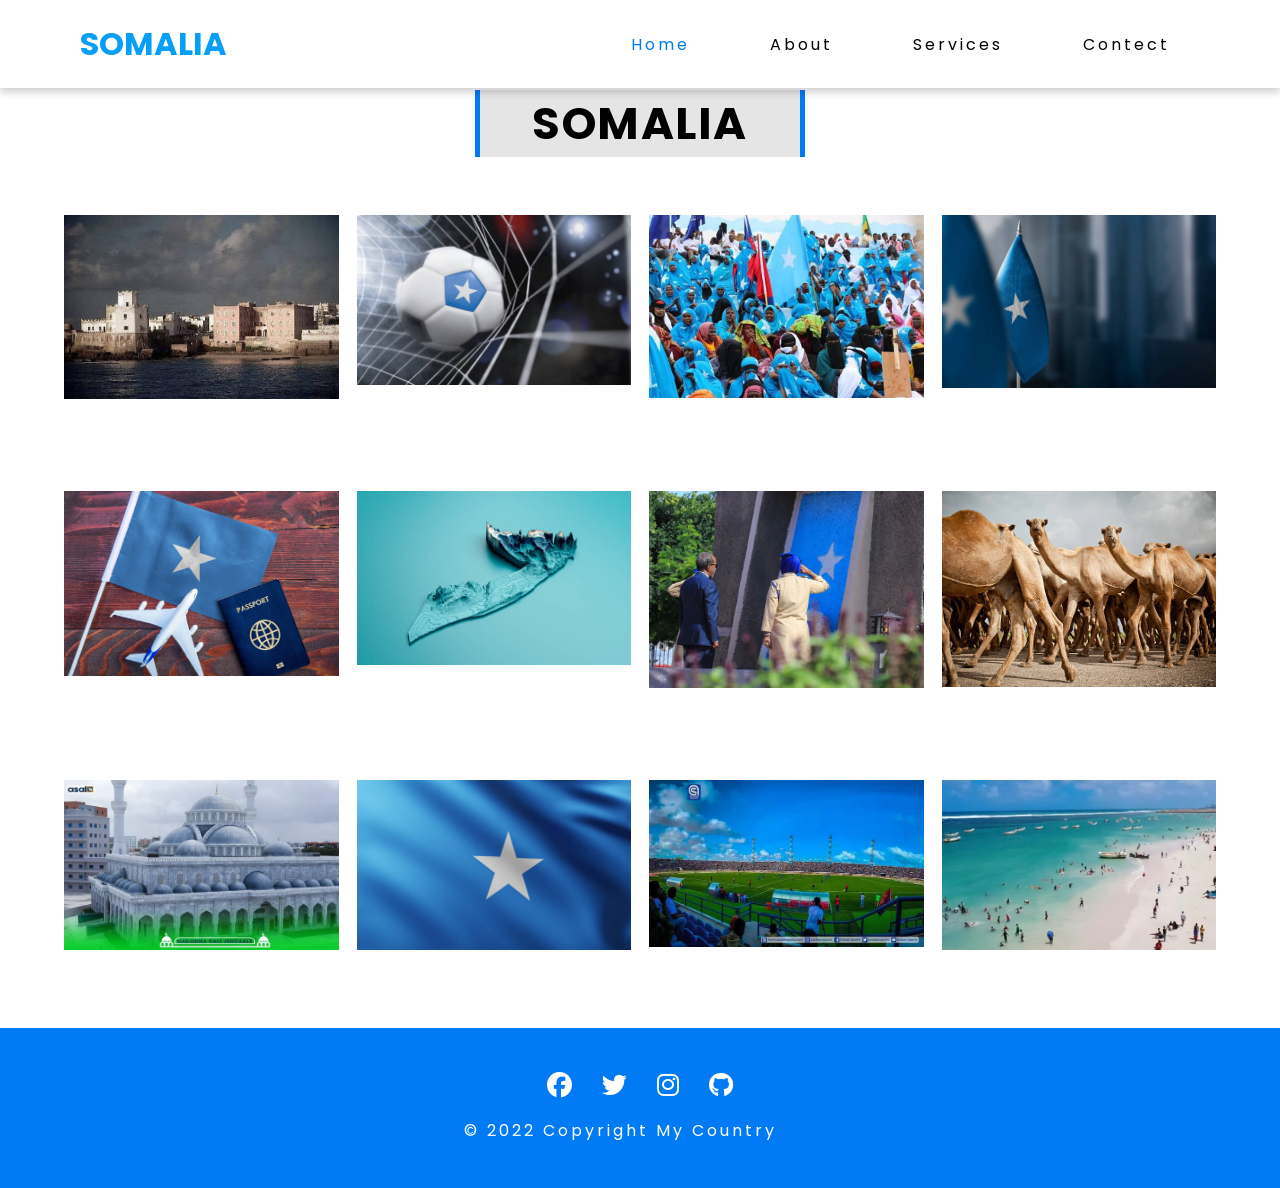
<file: index.html>
<!DOCTYPE html>
<html lang="en">
<head>
    <meta charset="UTF-8">
    <meta http-equiv="X-UA-Compatible" content="IE=edge">
    <meta name="viewport" content="width=device-width, initial-scale=1.0">
    <title>SOMALIA</title>
    <link rel="stylesheet" href="style.css">
    <link rel="stylesheet" href="https://cdnjs.cloudflare.com/ajax/libs/font-awesome/6.1.1/css/all.min.css" integrity="sha512-KfkfwYDsLkIlwQp6LFnl8zNdLGxu9YAA1QvwINks4PhcElQSvqcyVLLD9aMhXd13uQjoXtEKNosOWaZqXgel0g==" crossorigin="anonymous" referrerpolicy="no-referrer"/>
</head>
<body>
    <!-- navigition -->
    <div class="nav">       
        <div class="logo">                
            <h1><span>SOMALIA</span></h1>
        </div>
        <ul>
            <li><a href="#" class="color" >Home</a></li>
            <li><a href="#">About</a></li>
            <li><a href="#">Services</a></li>
            <li><a href="#">Contect</a></li>
        </ul>
    </div>
    
    <!-- gallery -->
    <section class="main">
        <h2>SOMALIA</h1>
           <div class="gallery">
            <div class="img">
                <img src="image 1.jpg" alt="1" width="100%">               
            </div>
            <div class="img">
                <img src="image 2.jpg" alt="2" width="110%">
            </div>
            <div class="img">
                <img src="image 3.jpg" alt="3" width="100%">
            </div>
            <div class="img">
                <img src="image 4.jpg" alt="4" width="100%">
            </div>
            <div class="img">
                <img src="image 5.jpg" alt="5" width="100%">
            </div>
            <div class="img">
                <img src="image 6.jpg" alt="6" width="100%">
            </div>
            <div class="img">
                <img src="image 7.jpg" alt="7" width="100%">
            </div>
            <div class="img">
                <img src="image 8.jpg" alt="8" width="100%">
            </div>
            <div class="img">
                <img src="image 9.jpg" alt="9" width="110%">
            </div>
            <div class="img">
                <img src="image 10.jpg" alt="10" width="110%">
            </div>
            <div class="img">
                <img src="image 11.jpg" alt="11" width="113%">
            </div>
            <div class="img">
                <img src="image 12.jpg" alt="12" width="125%">
            </div>
        </div>    
    </section>
    <!-- footer  -->
    <footer>
        <div class="social-icon">        
            <a href="#"><i class="fa-brands fa-facebook"></i></a>
            <a href="#"><i class="fa-brands fa-twitter"></i></a>
            <a href="#"><i class="fa-brands fa-instagram"></i></a>
            <a href="#"><i class="fa-brands fa-github"></i></a>        
        </div>
        <ul class="title">
        <a href=""> &#169; 2022 Copyright My Country</a>
        </ul>
    </footer>
</body>
</html>
</file>
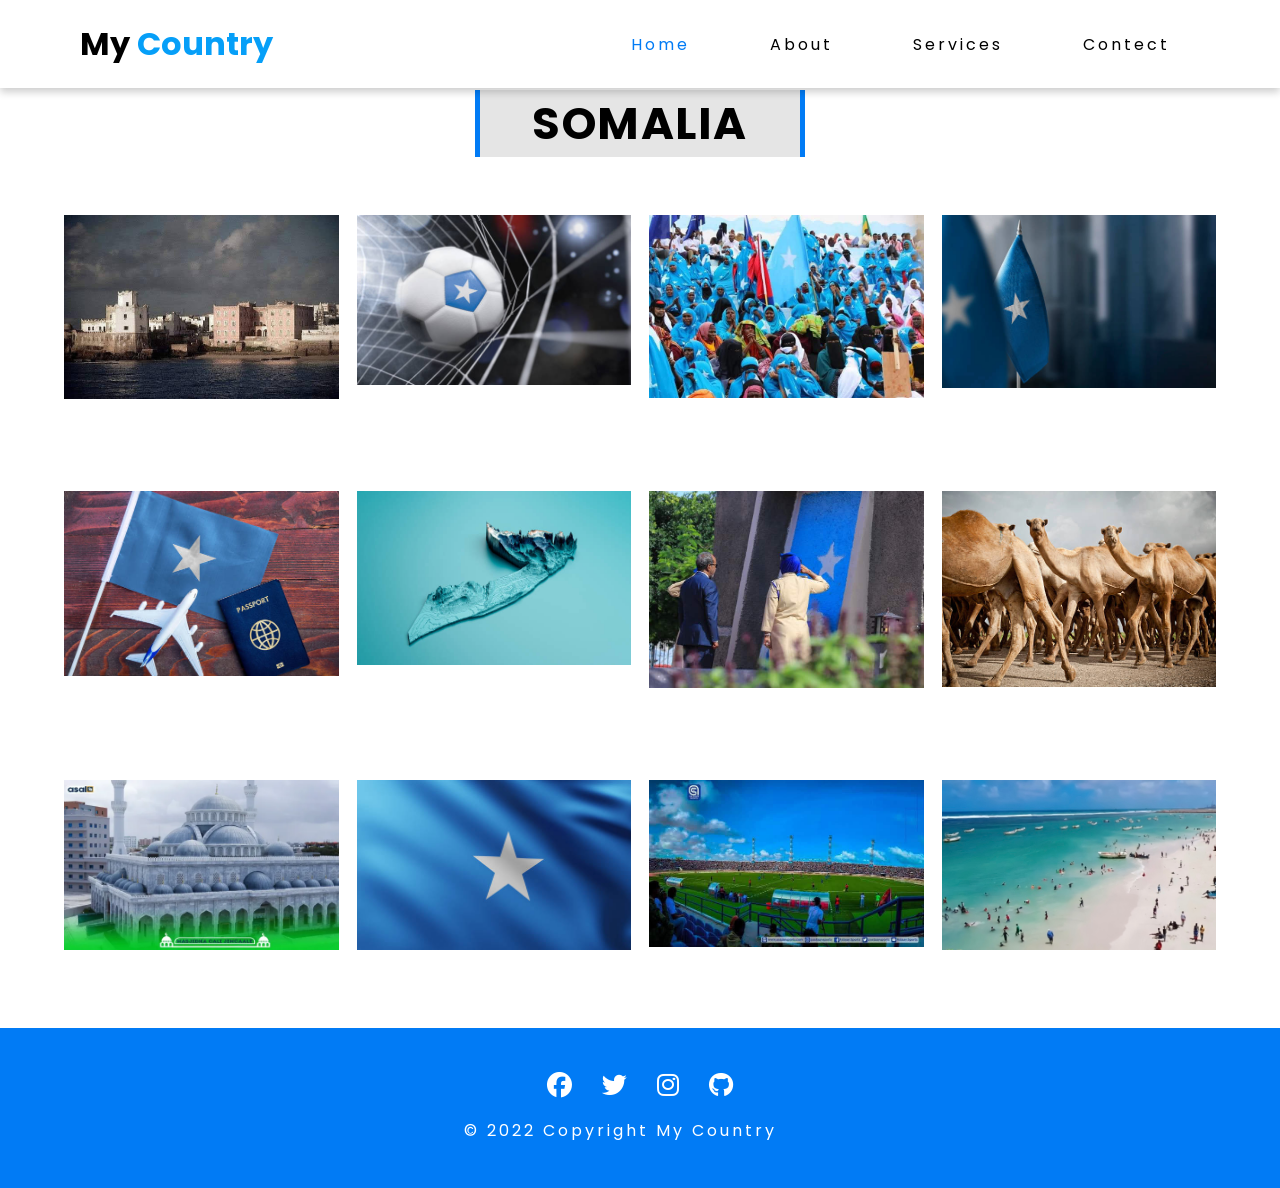
<file: navbar.html>
<!DOCTYPE html>
<html lang="en">
<head>
    <meta charset="UTF-8">
    <meta http-equiv="X-UA-Compatible" content="IE=edge">
    <meta name="viewport" content="width=device-width, initial-scale=1.0">
    <title>navbar</title>
    <link rel="stylesheet" href="nav.css">
    <link rel="stylesheet" href="https://cdnjs.cloudflare.com/ajax/libs/font-awesome/6.1.1/css/all.min.css" integrity="sha512-KfkfwYDsLkIlwQp6LFnl8zNdLGxu9YAA1QvwINks4PhcElQSvqcyVLLD9aMhXd13uQjoXtEKNosOWaZqXgel0g==" crossorigin="anonymous" referrerpolicy="no-referrer"/>
</head>
<body>
    <!-- navigition -->
    <div class="nav">       
        <div class="logo">                
            <h1>My <span>Country</span></h1>
        </div>
        <ul>
            <li><a href="#" class="color" >Home</a></li>
            <li><a href="#">About</a></li>
            <li><a href="#">Services</a></li>
            <li><a href="#">Contect</a></li>
        </ul>
    </div>
    
    <!-- gallery -->
    <section class="main">
        <h2>SOMALIA</h1>
           <div class="gallery">
            <div class="img">
                <img src="image 1.jpg" alt="1" width="100%">               
            </div>
            <div class="img">
                <img src="image 2.jpg" alt="2" width="110%">
            </div>
            <div class="img">
                <img src="image 3.jpg" alt="3" width="100%">
            </div>
            <div class="img">
                <img src="image 4.jpg" alt="4" width="100%">
            </div>
            <div class="img">
                <img src="image 5.jpg" alt="5" width="100%">
            </div>
            <div class="img">
                <img src="image 6.jpg" alt="6" width="100%">
            </div>
            <div class="img">
                <img src="image 7.jpg" alt="7" width="100%">
            </div>
            <div class="img">
                <img src="image 8.jpg" alt="8" width="100%">
            </div>
            <div class="img">
                <img src="image 9.jpg" alt="9" width="110%">
            </div>
            <div class="img">
                <img src="image 10.jpg" alt="10" width="110%">
            </div>
            <div class="img">
                <img src="image 11.jpg" alt="11" width="113%">
            </div>
            <div class="img">
                <img src="image 12.jpg" alt="12" width="125%">
            </div>
        </div>    
    </section>
    <!-- footer  -->
    <footer>
        <div class="social-icon">        
            <a href="#"><i class="fa-brands fa-facebook"></i></a>
            <a href="#"><i class="fa-brands fa-twitter"></i></a>
            <a href="#"><i class="fa-brands fa-instagram"></i></a>
            <a href="#"><i class="fa-brands fa-github"></i></a>        
        </div>
        <ul class="title">
        <a href=""> &#169; 2022 Copyright My Country</a>
        </ul>
    </footer>
</body>
</html>
</file>
<file: style.css>
@import url(https://fonts.googleapis.com/css?family=Poppins:100,100italic,200,200italic,300,300italic,regular,italic,500,500italic,600,600italic,700,700italic,800,800italic,900,900italic);

*{
    margin: 0;
    padding: 0;
    box-sizing: border-box;
    font-family: 'Poppins', sans-serif;
}
.nav{  
    position: fixed; 
    display: flex;
    align-items: center;
    justify-content: space-between;  
    padding: 20px;
    width: 100%;       
    background: white; 
    box-shadow: 0 4px 8px 0px rgba(0,0, 0, 0.2);
    z-index: 100;
}

.logo {
    padding-left: 60px;
}
 
span{
    color: rgb(6, 159, 248)
}
ul {
    display: flex;
    padding-right: 60px;
    list-style: none;
}
ul li {
    padding: 0 30px;
}
ul li a{
    text-decoration: none;
    color: #000;
}
ul li a:hover{
    background:rgb(6, 159, 248);
    padding: 7px 20px;
    color: white
}
.color{
    color: #017bf5;
}
.main{
    position: relative;
    height: 100vh;
    width: 100%;
    top: 90px;
}
.main h2{
    position: relative;
    height: auto;
    width: 330px; 
    left: 50%;
    transform: translateX(-50%);
    margin:  0 0 1% 0; 
    text-align: center;
    font-size: 2.8em;
    font-weight: 650;
    letter-spacing: 1.5px;   
    border-left: 5px solid #017bf5;
    border-right: 5px solid #017bf5;
    background: rgba(0,0, 0, 0.1)
}
.main .gallery{
    position: relative;
    height: 100%;
    width: 90%;
    margin: auto;
    padding: 45px 0;
    display: grid;
    grid-template-columns: auto auto auto auto ;
    grid-gap: 2vmin;
    grid-auto-flow: dense;
}
.main .gallery .img{
    position: relative;
    height: auto;
    width: 100%;
    overflow: hidden;
}
.main .gallery .img:first-child{
    grid-column-start: span 1;
    grid-row-start: span 1;
}
.main .gallery .img:nth-child(2n+3){
    grid-row-start: span 1;
}
.main .gallery .img:nth-child(4n+5){
    grid-row-start: span 1;
    grid-column-start: span 1;
}
.gallery .img:hover img{
    -ms-transform: scale(1.2);
    -webkit-transform: scale(1.2);
    transform: scale(1.2);    
}
.gallery .img:hover img{
    opacity: 1;
    filter: alpha(0pacity=100);
}
footer{
    background: #017bf5;
    padding: 45px 50px;
    margin-top: 10%;    
}
.social-icon{
    display: flex;
    justify-content: center;
    align-items: center;
}
.social-icon a i {
   padding: 0 15px; 
   font-size: 25px;
   color: white;
   margin-bottom: 10px;
}
ul {
    display: flex;
    justify-content: center;
    align-items: center;    
}
ul a{
    text-decoration: none;
    letter-spacing: 3px;
    margin-left: 20px;
    margin-top: 10px;
    color:#fff;
}
</file>
<file: nav.css>
@import url(https://fonts.googleapis.com/css?family=Poppins:100,100italic,200,200italic,300,300italic,regular,italic,500,500italic,600,600italic,700,700italic,800,800italic,900,900italic);

*{
    margin: 0;
    padding: 0;
    box-sizing: border-box;
    font-family: 'Poppins', sans-serif;
}
.nav{  
    position: fixed; 
    display: flex;
    align-items: center;
    justify-content: space-between;  
    padding: 20px;
    width: 100%;       
    background: white; 
    box-shadow: 0 4px 8px 0px rgba(0,0, 0, 0.2);
    z-index: 100;
}

.logo {
    padding-left: 60px;
}
 
span{
    color: rgb(6, 159, 248)
}
ul {
    display: flex;
    padding-right: 60px;
    list-style: none;
}
ul li {
    padding: 0 30px;
}
ul li a{
    text-decoration: none;
    color: #000;
}
ul li a:hover{
    background:rgb(6, 159, 248);
    padding: 7px 20px;
    color: white
}
.color{
    color: #017bf5;
}
/* h2{
    font-size: 30px;
    text-align: center;
    position: relative;
    top: 80px;
    overflow: hidden;
} */
.main{
    position: relative;
    height: 100vh;
    width: 100%;
    top: 90px;
}
.main h2{
    position: relative;
    height: auto;
    width: 330px; 
    left: 50%;
    transform: translateX(-50%);
    margin:  0 0 1% 0; 
    text-align: center;
    font-size: 2.8em;
    font-weight: 650;
    letter-spacing: 1.5px;   
    border-left: 5px solid #017bf5;
    border-right: 5px solid #017bf5;
    background: rgba(0,0, 0, 0.1)
}
.main .gallery{
    position: relative;
    height: 100%;
    width: 90%;
    margin: auto;
    padding: 45px 0;
    display: grid;
    grid-template-columns: auto auto auto auto ;
    grid-gap: 2vmin;
    grid-auto-flow: dense;
}
.main .gallery .img{
    position: relative;
    height: auto;
    width: 100%;
    overflow: hidden;
}
.main .gallery .img:first-child{
    grid-column-start: span 1;
    grid-row-start: span 1;
}
.main .gallery .img:nth-child(2n+3){
    grid-row-start: span 1;
}
.main .gallery .img:nth-child(4n+5){
    grid-row-start: span 1;
    grid-column-start: span 1;
}
.gallery .img:hover img{
    -ms-transform: scale(1.2);
    -webkit-transform: scale(1.2);
    transform: scale(1.2);    
}
.gallery .img:hover img{
    opacity: 1;
    filter: alpha(0pacity=100);
}
footer{
    background: #017bf5;
    padding: 45px 50px;
    margin-top: 10%;    
}
.social-icon{
    display: flex;
    justify-content: center;
    align-items: center;
}
.social-icon a i {
   padding: 0 15px; 
   font-size: 25px;
   color: white;
   margin-bottom: 10px;
}
ul {
    display: flex;
    justify-content: center;
    align-items: center;    
}
ul a{
    text-decoration: none;
    letter-spacing: 3px;
    margin-left: 20px;
    margin-top: 10px;
    color:#fff;
}
</file>
